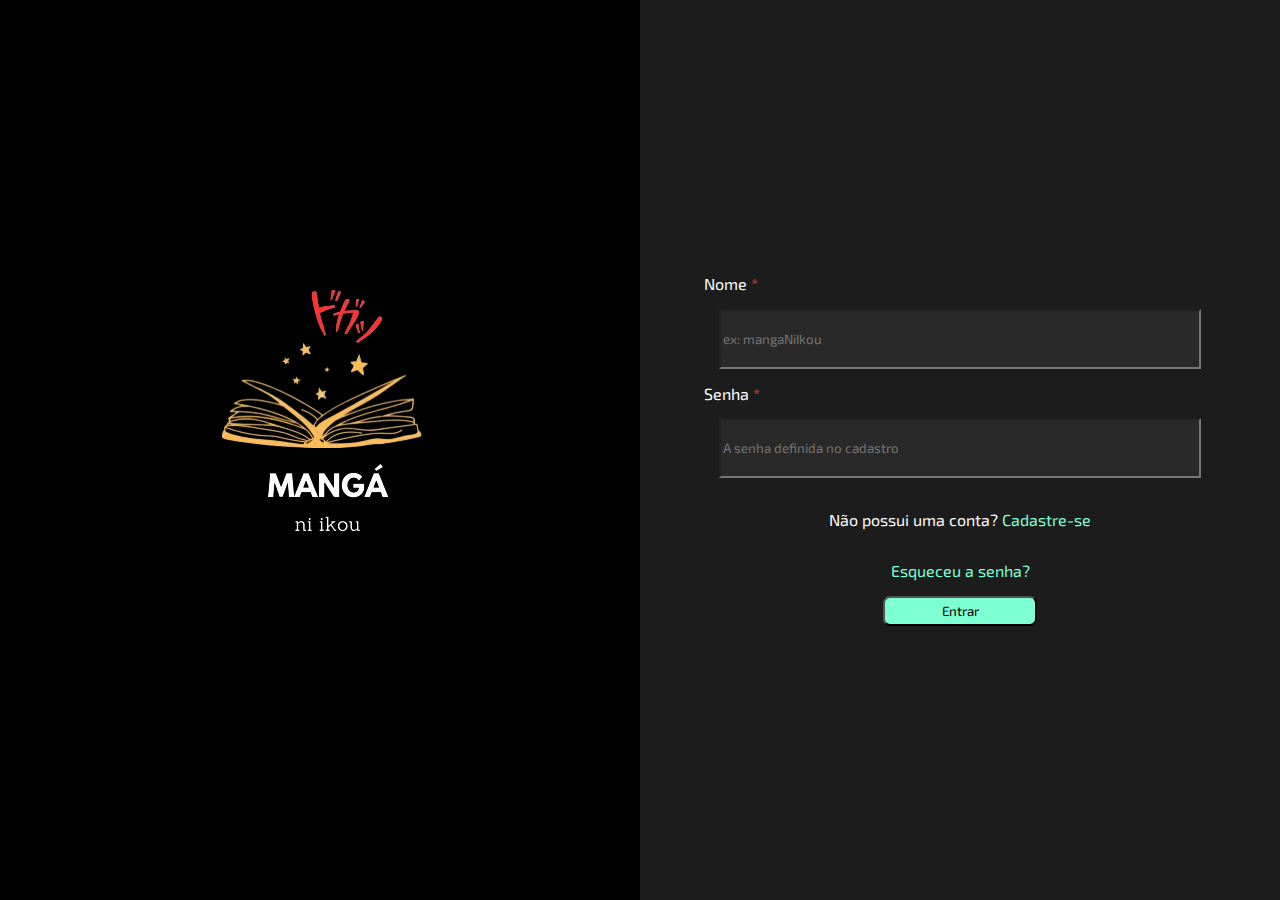
<file: index.html>
<!DOCTYPE html>
<html lang="pt-br">

<head>
    <meta charset="UTF-8">
    <meta name="viewport" content="width=device-width, initial-scale=1.0">
    <link rel="shortcut icon" href="./imagens/logo-removebg.png" type="image/x-icon">
    <link rel="stylesheet" href="./estilos/main.css">
    <script src="./scripts/validacaoLogin.js" defer></script>
    <title>Ni Ikou - Login</title>
</head>

<body>

    <main id="mainLogin">
        <div id="logoLogin">
            <img src="./imagens/logo-removebg.png" alt="Logo da Página" title="Logo da Página">
        </div>

        <div id="divFormLogin">
            <form action="./paginas/feed.html" id="formLogin">
                <label for="user">Nome <span>*</span></label>
                <input type="text" id="user" name="nomeUser" placeholder="ex: mangaNiIkou">
                <p id="username-helper" class="helper-text">Mensagem de ajuda</p>

                <label for="pswd">Senha <span>*</span></label>
                <input type="password" id="pswd" name="senhaUser" placeholder="A senha definida no cadastro" idautocomplete="current-password">
                <p id="pswd-helper" class="helper-text">Mensagem de ajuda</p>

                <p class="paragrafoLogin">Não possui uma conta? <a href="./paginas/novoUser.html">Cadastre-se</a></p>

                <p class="paragrafoLogin"><a href="./paginas/recuperarSenha.html">Esqueceu a senha?</a></p>

                <button type="button" id="botaoLogin" onclick="validar()">Entrar</button>
            </form>
        </div>
    </main>

</body>

</html>
</file>
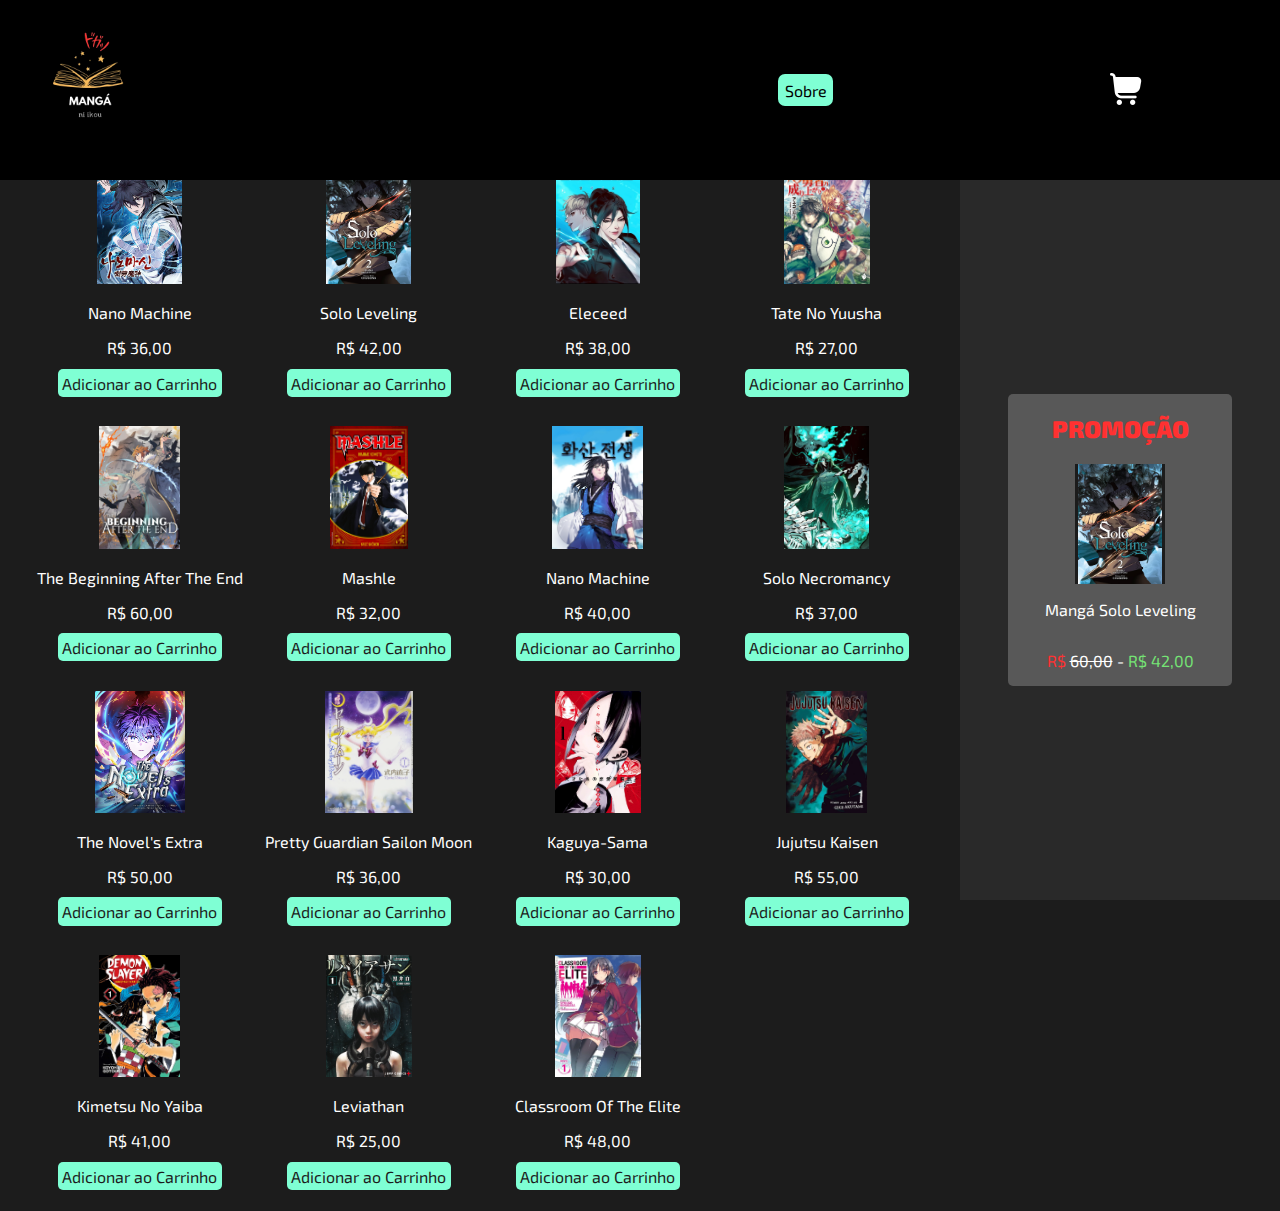
<file: paginas/feed.html>
<!DOCTYPE html>
<html lang="pt-br">

<head>
    <meta charset="UTF-8">
    <meta name="viewport" content="width=device-width, initial-scale=1.0">
    <link rel="shortcut icon" href="../imagens/logo-removebg.png" type="image/x-icon">
    <link rel="stylesheet" href="../estilos/main.css">
    <title>Ni Ikou - Mangás</title>
</head>

<body>

    <header id="cabecalho02">
        <a href="../index.html"><img src="../imagens/logo-removebg.png" alt="Sair" title="Sair" id="logoFeed"></a>

        <div id="navegacao">
            <a href="./sobre.html" class="butaoFeed">Sobre</a>

            <a href="./finalizarCompra.html"><img src="../icons/carrinho-de-compras.png" alt="Carrinho"
                    title="Carrinho"></a>
        </div>
    </header>

    <main id="mainFeed">
        <article id="articleFeed">
           
            <div class="boxManga">
                <div>
                    <a href="./detalhesProdutos/detalheSL.html"><img src="../imagens/capaManga/Nano-Machine.jpg" alt="Detalhes do Produto" title="Detalhes do Produto"  class="capaManga"></a>
                </div>
                <p>Nano Machine</p>
                <p>R$ 36,00</p>
                <a href="./finalizarCompra.html" class="botaoAdicionar">Adicionar ao Carrinho</a>
            </div>
           
            <div class="boxManga">
                <div>
                    <a href="./detalhesProdutos/detalheSL.html"><img src="../imagens/capaManga/solo-leveling.jpg" alt="Detalhes do Produto" title="Detalhes do Produto"  class="capaManga"></a>
                </div>
                <p>Solo Leveling</p>
                <p>R$ 42,00</p>
                <a href="./finalizarCompra.html" class="botaoAdicionar">Adicionar ao Carrinho</a>
            </div>
           
            <div class="boxManga">
                <div>
                    <a href="./detalhesProdutos/detalheSL.html"><img src="../imagens/capaManga/eleceed.jpg" alt="Detalhes do Produto" title="Detalhes do Produto"  class="capaManga"></a>
                </div>
                <p>Eleceed</p>
                <p>R$ 38,00</p>
                <a href="./finalizarCompra.html" class="botaoAdicionar">Adicionar ao Carrinho</a>
            </div>
           
            <div class="boxManga">
                <div>
                    <a href="./detalhesProdutos/detalheSL.html"><img src="../imagens/capaManga/Tate_no_Yuusha.png" alt="Detalhes do Produto" title="Detalhes do Produto"  class="capaManga"></a>
                </div>
                <p>Tate No Yuusha</p>
                <p>R$ 27,00</p>
                <a href="./finalizarCompra.html" class="botaoAdicionar">Adicionar ao Carrinho</a>
            </div>
           
            <div class="boxManga">
                <div>
                    <a href="./detalhesProdutos/detalheSL.html"><img src="../imagens/capaManga/The-Beginning-After-The-End.jpg" alt="Detalhes do Produto" title="Detalhes do Produto"  class="capaManga"></a>
                </div>
                <p>The Beginning After The End</p>
                <p>R$ 60,00</p>
                <a href="./finalizarCompra.html" class="botaoAdicionar">Adicionar ao Carrinho</a>
            </div>
           
            <div class="boxManga">
                <div>
                    <a href="./detalhesProdutos/detalheSL.html"><img src="../imagens/capaManga/mashle.jpg" alt="Detalhes do Produto" title="Detalhes do Produto"  class="capaManga"></a>
                </div>
                <p>Mashle</p>
                <p>R$ 32,00</p>
                <a href="./finalizarCompra.html" class="botaoAdicionar">Adicionar ao Carrinho</a>
            </div>
           
            <div class="boxManga">
                <div>
                    <a href="./detalhesProdutos/detalheSL.html"><img src="../imagens/capaManga/volcanic-age-343.jpg" alt="Detalhes do Produto" title="Detalhes do Produto"  class="capaManga"></a>
                </div>
                <p>Nano Machine</p>
                <p>R$ 40,00</p>
                <a href="./finalizarCompra.html" class="botaoAdicionar">Adicionar ao Carrinho</a>
            </div>
           
            <div class="boxManga">
                <div>
                    <a href="./detalhesProdutos/detalheSL.html"><img src="../imagens/capaManga/Solo-Necromancy.jpg" alt="Detalhes do Produto" title="Detalhes do Produto"  class="capaManga"></a>
                </div>
                <p>Solo Necromancy</p>
                <p>R$ 37,00</p>
                <a href="./finalizarCompra.html" class="botaoAdicionar">Adicionar ao Carrinho</a>
            </div>
           
            <div class="boxManga">
                <div>
                    <a href="./detalhesProdutos/detalheSL.html"><img src="../imagens/capaManga/novelextraCover02-12-1.png" alt="Detalhes do Produto" title="Detalhes do Produto"  class="capaManga"></a>
                </div>
                <p>The Novel's Extra</p>
                <p>R$ 50,00</p>
                <a href="./finalizarCompra.html" class="botaoAdicionar">Adicionar ao Carrinho</a>
            </div>
           
            <div class="boxManga">
                <div>
                    <a href="./detalhesProdutos/detalheSL.html"><img src="../imagens/capaManga/sailon_moon.jpeg" alt="Detalhes do Produto" title="Detalhes do Produto"  class="capaManga"></a>
                </div>
                <p>Pretty Guardian Sailon Moon</p>
                <p>R$ 36,00</p>
                <a href="./finalizarCompra.html" class="botaoAdicionar">Adicionar ao Carrinho</a>
            </div>
           
            <div class="boxManga">
                <div>
                    <a href="./detalhesProdutos/detalheSL.html"><img src="../imagens/capaManga/kaguya.jpg" alt="Detalhes do Produto" title="Detalhes do Produto"  class="capaManga"></a>
                </div>
                <p>Kaguya-Sama</p>
                <p>R$ 30,00</p>
                <a href="./finalizarCompra.html" class="botaoAdicionar">Adicionar ao Carrinho</a>
            </div>
           
            <div class="boxManga">
                <div>
                    <a href="./detalhesProdutos/detalheSL.html"><img src="../imagens/capaManga/jujutsu-kaisen-24477.jpg" alt="Detalhes do Produto" title="Detalhes do Produto"  class="capaManga"></a>
                </div>
                <p>Jujutsu Kaisen</p>
                <p>R$ 55,00</p>
                <a href="./finalizarCompra.html" class="botaoAdicionar">Adicionar ao Carrinho</a>
            </div>
           
            <div class="boxManga">
                <div>
                    <a href="./detalhesProdutos/detalheSL.html"><img src="../imagens/capaManga/kimetsu.jpg" alt="Detalhes do Produto" title="Detalhes do Produto"  class="capaManga"></a>
                </div>
                <p>Kimetsu No Yaiba</p>
                <p>R$ 41,00</p>
                <a href="./finalizarCompra.html" class="botaoAdicionar">Adicionar ao Carrinho</a>
            </div>
           
            <div class="boxManga">
                <div>
                    <a href="./detalhesProdutos/detalheSL.html"><img src="../imagens/capaManga/leviathan.jpg" alt="Detalhes do Produto" title="Detalhes do Produto"  class="capaManga"></a>
                </div>
                <p>Leviathan</p>
                <p>R$ 25,00</p>
                <a href="./finalizarCompra.html" class="botaoAdicionar">Adicionar ao Carrinho</a>
            </div>
           
            <div class="boxManga">
                <div>
                    <a href="./detalhesProdutos/detalheSL.html"><img src="../imagens/capaManga/classroom-of-the-elite.jpeg" alt="Detalhes do Produto" title="Detalhes do Produto"  class="capaManga"></a>
                </div>
                <p>Classroom Of The Elite</p>
                <p>R$ 48,00</p>
                <a href="./finalizarCompra.html" class="botaoAdicionar">Adicionar ao Carrinho</a>
            </div>
        </article>

        <aside id="asideFeed">
            <div class="promocao">
                <a href="./detalhesProdutos/detalheSL.html" class="promocaotitulo">
                    <h2 id="tituloPromocaoH2"><b><span>PROMOÇÃO</span></b></h2>
                </a>
                <img src="../imagens/capaManga/solo-leveling.jpg" alt="Produto em promoção" title="Produto em promoção"
                    class="capaManga">
                <p>Mangá Solo Leveling</p>
                <p><span>R$ <s>60,00</s></span> - <span class="verdeSpan">R$ 42,00</span></p>

            </div>
        </aside>
    </main>

    <footer>

    </footer>

</body>

</html>
</file>
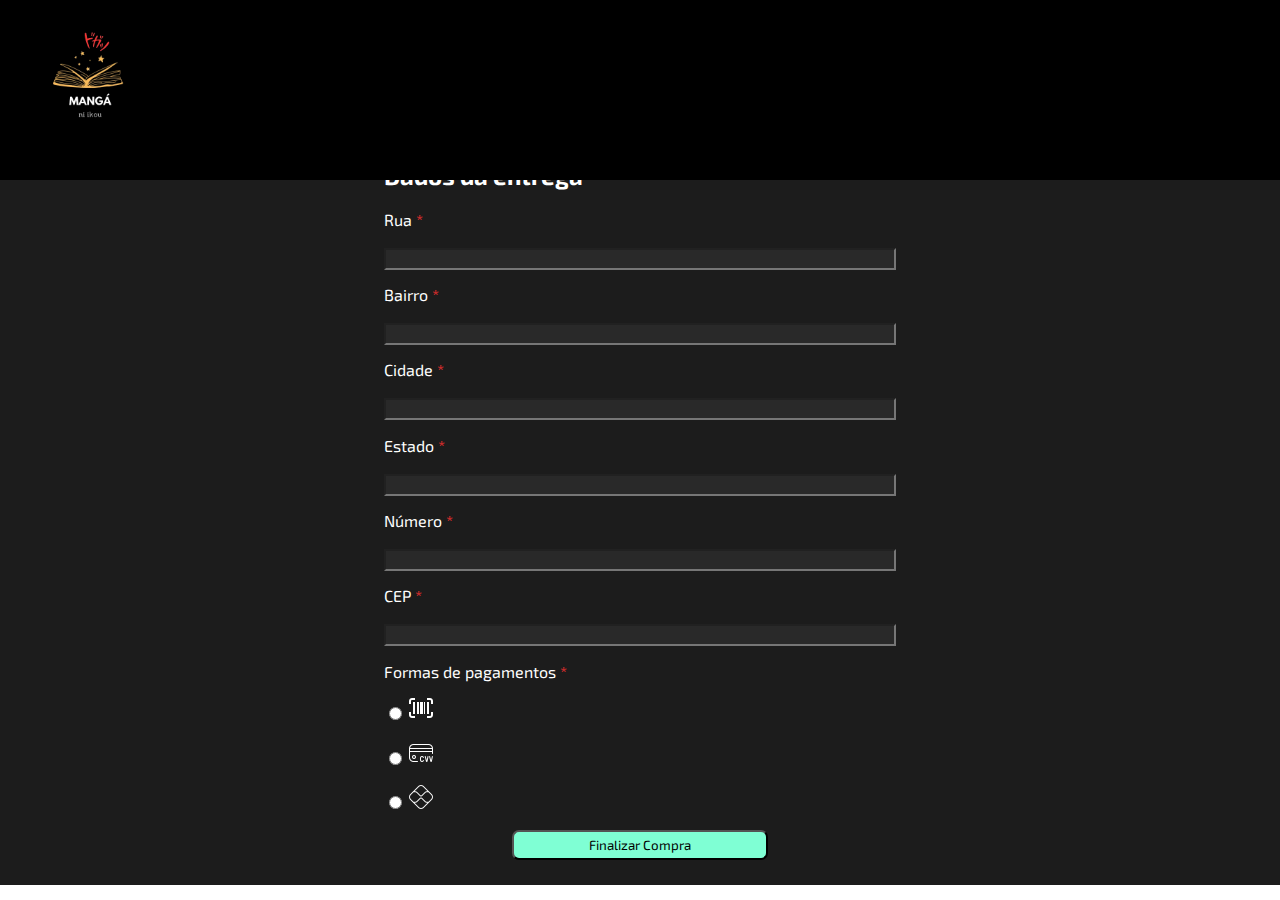
<file: paginas/finalizarCompra.html>
<!DOCTYPE html>
<html lang="pt-br">

<head>
    <meta charset="UTF-8">
    <meta name="viewport" content="width=device-width, initial-scale=1.0">
    <link rel="shortcut icon" href="../imagens/logo-removebg.png" type="image/x-icon">
    <link rel="stylesheet" href="../estilos/main.css">
    <script src="../scripts/validacaoCompras.js" defer></script>
    <title>Finalize sua compra</title>
</head>

<body>

    <header class="cabecalho03">
        <a href="./feed.html"><img src="../imagens/logo-removebg.png" alt="Voltar para o feed"
                title="Voltar para o feed"></a>
    </header>

    <main id="mainCompra">
            <form action="feed.html"  id="formDadosEntrega">
                <h2>Dados da entrega</h2>

                <label for="adrss">Rua <span>*</span></label><br>
                <input type="text" name="address" id="adrss">
    
                <label for="brr">Bairro <span>*</span></label><br>
                <input type="text" name="bairro" id="brr">

                <label for="cidade">Cidade <span>*</span></label><br>
                <input type="text" name="city" id="cidade">

                <label for="estado">Estado <span>*</span></label><br>
                <input type="text" name="state" id="estado">

                <label for="num">Número <span>*</span></label><br>
                <input type="text" name="numero" id="num">

                <label for="cep">CEP <span>*</span></label><br>
                <input type="text" name="CEP" id="cep">

                <label id="formasPag">Formas de pagamentos <span>*</span></label>
                <div id="boleto">
                    <input type="radio" name="formaPagamentoOpcao" id="boleto2">
                    <img src="../icons/boleto.png" alt="">
                </div>

                <div id="cartao">
                    <input type="radio" name="formaPagamentoOpcao" id="cartao2">
                    <img src="../icons/cartao-cvv.png" alt="">
                </div>

                <div id="pix">
                    <input type="radio" name="formaPagamentoOpcao" id="pix2">
                    <img src="../icons/pix.png" alt="">
                </div> 

                <button type="submit" id="botaoCompra" onclick="validar()">
                    Finalizar Compra
                </button>
            </form>
    </main>
</body>

</html>
</file>
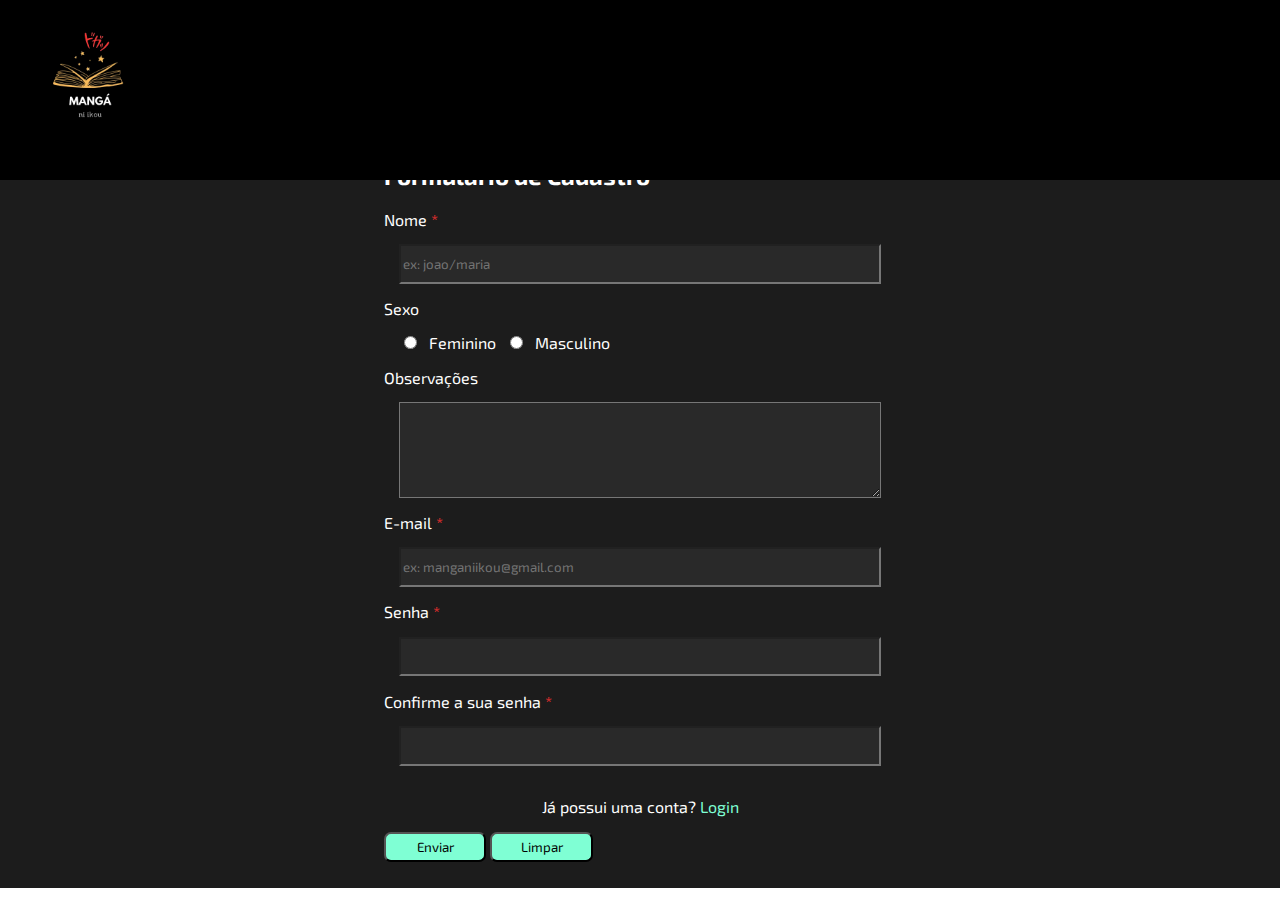
<file: paginas/novoUser.html>
<!DOCTYPE html>
<html lang="pt-br">

<head>
    <meta charset="UTF-8">
    <meta name="viewport" content="width=device-width, initial-scale=1.0">
    <link rel="shortcut icon" href="../imagens/logo-removebg.png" type="image/x-icon">
    <link rel="stylesheet" href="../estilos/main.css">
    <script src="../scripts/validacaoCadastro.js" defer></script>
    <title>Cadastre-se</title>
</head>

<body>

    <header class="cabecalho01">
        <a href="../index.html"><img src="../imagens/logo-removebg.png" alt="Voltar para o login" title="Voltar para o login"></a>
    </header>

    <main id="mainCadastro">
        <form action="" id="formCadastro">
            <h2>Formulário de Cadastro</h2>
            
            <label for="txtName">Nome <span>*</span> </label>
            <input type="text" id="txtName" placeholder="ex: joao/maria" class="inputCadastro">
            
            <label>Sexo</label>
            <div id="radioCadastro">
                <input type="radio" id="F" name="sex" value="fmnn">
                <label for="F" class="radioCadastro">Feminino</label>
                <input type="radio" id="M" name="sex" value="mcln">
                <label for="M" class="radioCadastro">Masculino</label>
            </div>
            
            <label for="txtObs">Observações </label>
            <textarea name="OBSERVACOES" id="txtObs" cols="50" rows="10" class="obsCadastro"></textarea>
            
            <label id="txtEmail">E-mail <span>*</span></label>
            <input type="email" id="txtEmail" pattern=".+@beststartupever\.com" placeholder="ex: manganiikou@gmail.com" class="inputCadastro">
            
            <label for="txtSenha">Senha <span>*</span></label>
            <input type="password" id="txtSenha" autocomplete="new-password" pattern="[0-9a-fA-F]{4,8}" class="inputCadastro">
            
            <label for="txtSenhaConf">Confirme a sua senha <span>*</span></label>
            <input type="password" id="txtSenhaConf" autocomplete="new-password" pattern="[0-9a-fA-F]{4,8}" class="inputCadastro">

           <p class="paragrafoLogin">Já possui uma conta? <a href="../index.html">Login</a></p>

           <div>
            <button type="submit" class="botaoCadastro" onclick="validar()"> <!-- centralizar este krlh -->
                Enviar
            </button>
            <button type="reset" class="botaoCadastro">Limpar</button>
           </div>
        </form>
    </main>
</body>

</html>
</file>
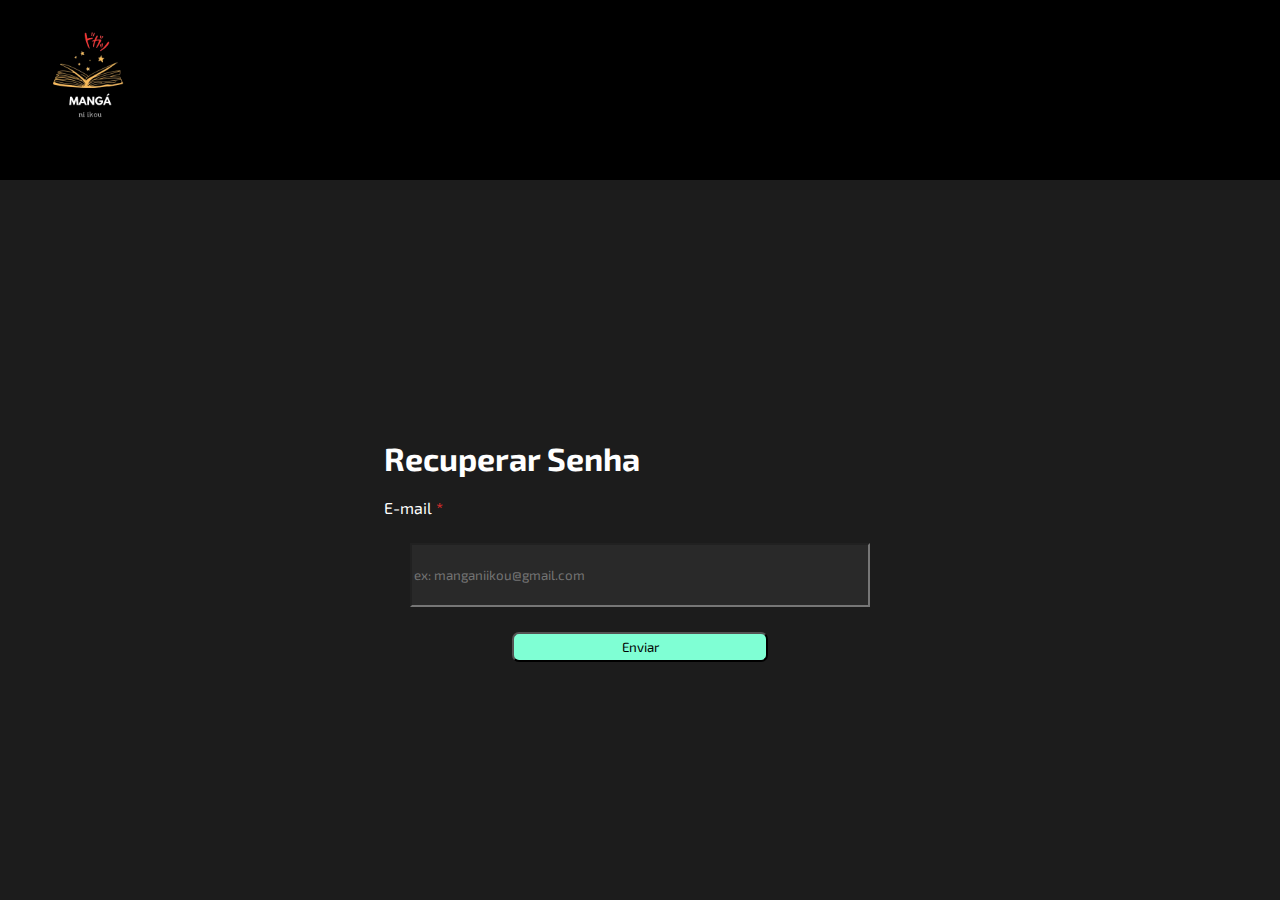
<file: paginas/recuperarSenha.html>
<!DOCTYPE html>
<html lang="pt-br">

<head>
    <meta charset="UTF-8">
    <meta name="viewport" content="width=device-width, initial-scale=1.0">
    <link rel="shortcut icon" href="../imagens/logo-removebg.png" type="image/x-icon">
    <link rel="stylesheet" href="../estilos/main.css">
    <script src="../scripts/validacaoRecuperaSenha.js" defer></script>
    <title>Recupere sua Senha</title>
</head>

<body>

    <header class="cabecalho01">
        <a href="../index.html"><img src="../imagens/logo-removebg.png" alt="Voltar para o login" title="Voltar para o login"></a>
    </header>
    
    <main id="mainRecuperaSenha">
        <form action="" id="formRecuperaSenha">
            <h1>Recuperar Senha</h1>

            <label for="txtEmail">E-mail <span>*</span></label>
            <input type="email" name="email" id="txtEmail" placeholder="ex: manganiikou@gmail.com">
            <p id="email-helper" class="helper-text">Mensagem de ajuda</p>

            <button type="submit" id="botaoRecuperaSenha" onclick="validar()">
                Enviar
            </button>
        </form>
    </main>

</body>

</html>
</file>
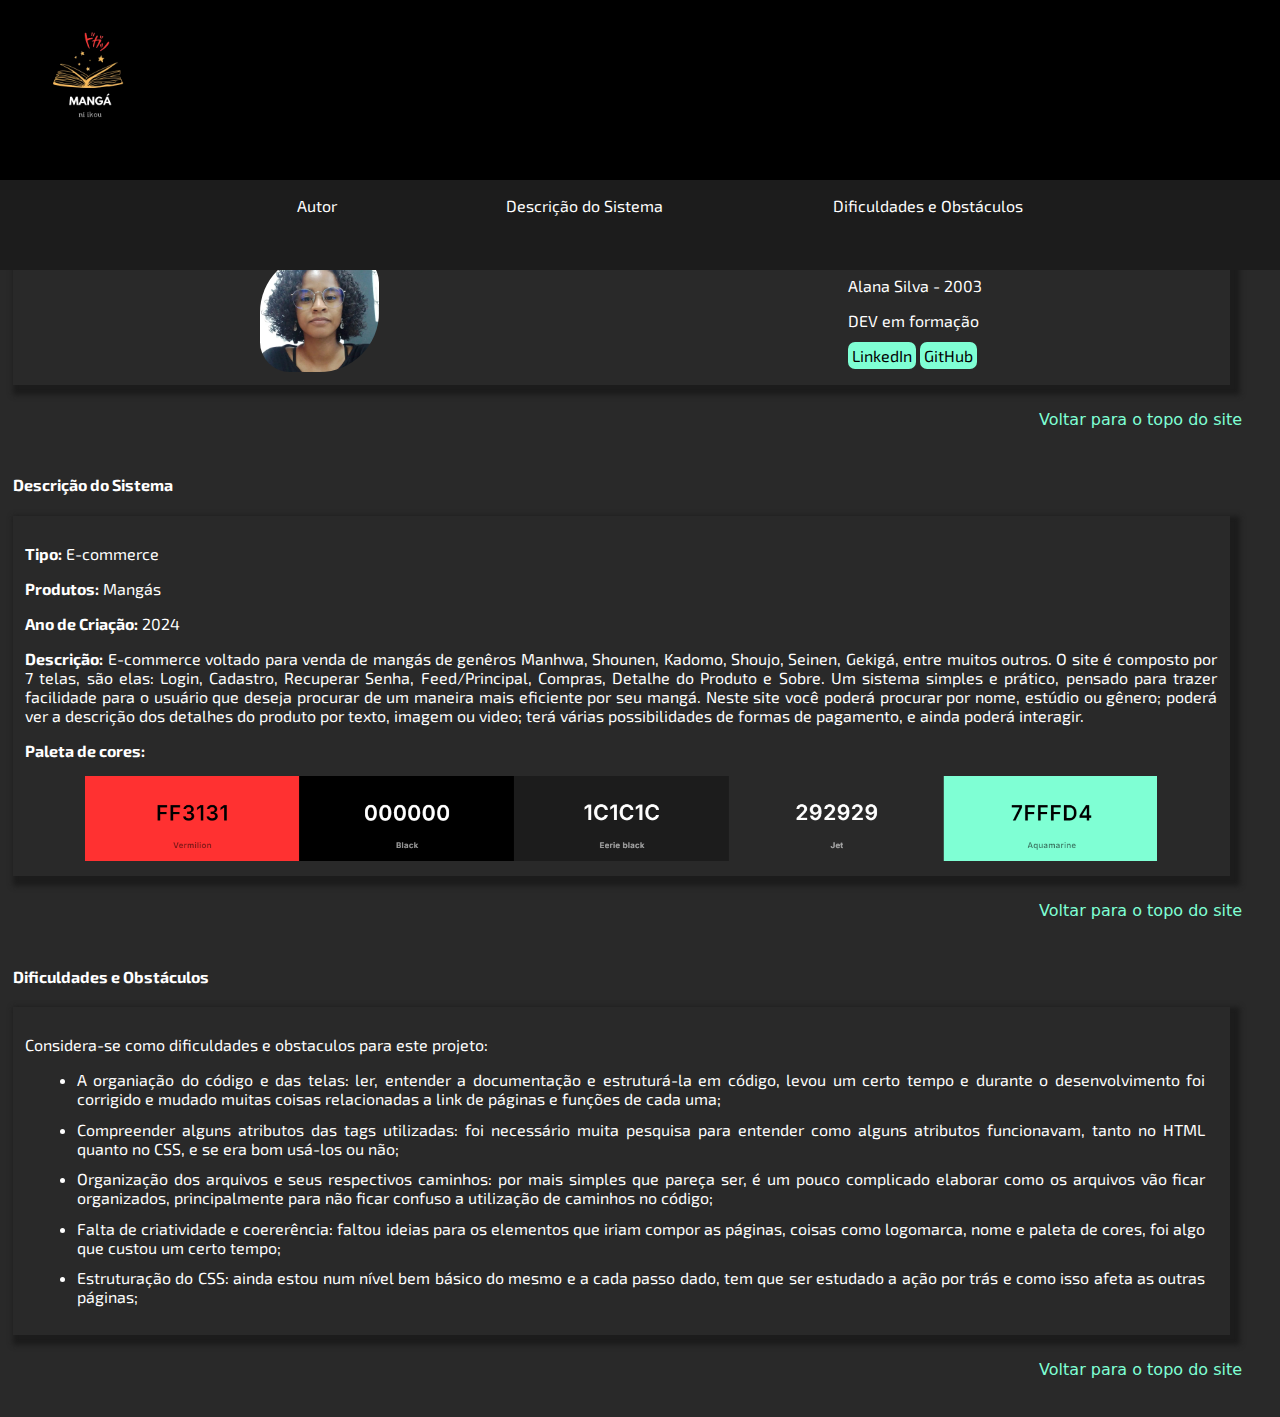
<file: paginas/sobre.html>
<!DOCTYPE html>
<html lang="pt-br">

<head>
    <meta charset="UTF-8">
    <meta name="viewport" content="width=device-width, initial-scale=1.0">
    <link rel="shortcut icon" href="../imagens/logo-removebg.png" type="image/x-icon">
    <link rel="stylesheet" href="../estilos/main.css">
    <title>Sobre</title>
</head>

<body>
    <header class="cabecalho03">
        <a href="./feed.html"><img src="../imagens/logo-removebg.png" alt="Voltar para o feed"
                title="Voltar para o feed"></a>
    </header>

    <nav id="navSobre">
        <ul id="topo">
            <li><a href="#autor">Autor</a></li>
            <li><a href="#sistema">Descrição do Sistema</a></li>
            <li><a href="#difEObst">Dificuldades e Obstáculos</a></li>
        </ul>
    </nav>

    <main id="mainSobre">
        <h4 id="autor" class="left">Autor</h4>

        <div id="autorSite">
            <img src="../imagens/autor.jpeg" alt="Autor do site" title="Autor do site" id="autorFt">
            <div>
                <p>Alana Silva - 2003</p>
                <p>DEV em formação</p>
                <a href="https://www.linkedin.com/in/alana-silva-46b253213/" class="butaoSobre">LinkedIn</a>
                <a href="https://github.com/alana0vit" class="butaoSobre">GitHub</a>
            </div>
        </div>

         <a href="#autor" class="topoSobre">Voltar para o topo do site</a>

        <h4 id="sistema">Descrição do Sistema</h4>

        <div id="sistemaDescricao">
            <p><b>Tipo:</b> E-commerce</p>
            <p><b>Produtos:</b> Mangás</p>
            <p><b>Ano de Criação:</b> 2024</p>
            <p><b>Descrição:</b> E-commerce voltado para venda de mangás de genêros Manhwa, Shounen, Kadomo, Shoujo, Seinen, Gekigá, entre muitos outros. O site é composto por 7 telas, são elas: Login, Cadastro, Recuperar Senha, Feed/Principal, Compras, Detalhe do Produto e Sobre. Um sistema simples e prático, pensado para trazer facilidade para o usuário que deseja procurar de um maneira mais eficiente por seu mangá. Neste site você poderá procurar por nome, estúdio ou gênero; poderá ver a descrição dos detalhes do produto por texto, imagem ou video; terá várias possibilidades de formas de pagamento, e ainda poderá interagir.</p>
            <p><b>Paleta de cores:</b></p>
            <div class="center"><img src="../imagens/paleta.png" alt="Paleta do site" title="Paleta do site" id="paleta"></div>
            
        </div>

        <a href="#autor" class="topoSobre">Voltar para o topo do site</a>

        <h4 id="difEObst">Dificuldades e Obstáculos</h4>

        <div id="dificudadeObstaculo">
            <p>Considera-se como dificuldades e obstaculos para este projeto:</p>
            <ul>
                <li>A organiação do código e das telas: ler, entender a documentação e estruturá-la em código, levou um certo tempo e durante o desenvolvimento foi corrigido e mudado muitas coisas relacionadas a link de páginas e funções de cada uma;</li>
                <li>Compreender alguns atributos das tags utilizadas: foi necessário muita pesquisa para entender como alguns atributos funcionavam, tanto no HTML quanto no CSS, e se era bom usá-los ou não;</li>
                <li>Organização dos arquivos e seus respectivos caminhos: por mais simples que pareça ser, é um pouco complicado elaborar como os arquivos vão ficar organizados, principalmente para não ficar confuso a utilização de caminhos no código;</li>
                <li>Falta de criatividade e coererência: faltou ideias para os elementos que iriam compor as páginas, coisas como logomarca, nome e paleta de cores, foi algo que custou um certo tempo;</li>
                <li>Estruturação do CSS: ainda estou num nível bem básico do mesmo e a cada passo dado, tem que ser estudado a ação por trás e como isso afeta as outras páginas;</li>
            </ul>
        </div>

        <a href="#autor" class="topoSobre">Voltar para o topo do site</a>
    </main>
</body>

</html>
</file>
<file: estilos/main.css>
/* Fonte Baixada para o Site */
@font-face {
    font-family: 'fonteDoSite';
    src: url(../fontes/Exo_2/Exo2-VariableFont_wght.ttf);
}

/* Fonte Importada para o Site */
@import url('https://fonts.googleapis.com/css2?family=Fascinate+Inline&display=swap');

/* Seletor universal */
* {
    color: #fff;
    font-family: fonteDoSite;
}

/* CSS aplicado sobre Tags */

body{
    margin: 0;
}

main{
    background-color: #1c1c1c;
}

span{
    color: #ff3131;
}

input, button{
    color: #1c1c1c;
}

input.error {
    border: solid 2px #992020;
    background-color: #CCBBBB;
    color: #662020;
  }
  
  input.correct {
    background-color: #BBCCBB;
    border: solid 2px #206620;
    color: #206620;
  }

/* CSS aplicado sobre IDs */

#mainLogin{
    position: absolute;
    top: 0;
    bottom: 0;
    right: 0;
    left: 0;
    display: flex;
}

#mainLogin div{
    width: 50%;
}

#logoLogin{
    background-color: #000;
    display: flex;
    justify-content: center;
    align-items: center;
}

#divFormLogin{
    display: flex;
    justify-content: center;
    align-items: center;
}

#formLogin{
    display: flex;
    flex-flow: column;
    justify-content: center;
    width: 80%;
    height: 60%;
}

#formLogin input{
    background-color: #292929;
    color: #fff;
    margin: 3%;
    height: 10%;
}

#botaoLogin{
    background-color: #7fffd4;
    color: #000;
    padding: 1%;
    border-radius: 7px;
    cursor: pointer;
    width: 30%;
    align-self: center;
}

#mainRecuperaSenha{
    position: absolute;
    bottom: 0;
    right: 0;
    left: 0;
    height: 80%;
    display: flex;
    justify-content: center;
    align-items: center;
}

#formRecuperaSenha{
    display: flex;
    flex-flow: column;
    justify-content: center;
    width: 40%;
    height: 80%;
}

#formRecuperaSenha input{
    background-color: #292929;
    color: #fff;
    margin: 5%;
    height: 10%;
}

#botaoRecuperaSenha{
    background-color: #7fffd4;
    color: #000;
    padding: 1%;
    border-radius: 7px;
    cursor: pointer;
    width: 50%;
    align-self: center;
}

#mainCadastro{
    margin-top: 9%;
    width: 100%;
    display: flex;
    justify-content: center;
}

#formCadastro{
    display: flex;
    flex-flow: column;
    /* justify-content: center; */
    width: 40%;
    padding: 2%;
}

#cabecalho02{
    position: fixed;
    top: 0;
    right: 0;
    left: 0;
    height: 20%;
    background-color: #000;
    display: flex;
    align-items: center;
    justify-content: space-between;
}

#cabecalho02 div{
    width: 50%;
}

#logoFeed{
    width: 35%;
}

#navegacao{
    display: flex;
    justify-content: space-around;
    align-items: center;
}

#mainFeed{
    margin-top: 8%;
    right: 0;
    left: 0;
    padding: 1%;
    display: flex;
    justify-content: center;
}

#articleFeed{
    /* position: absolute; */
    margin-left: 0;
    margin-right: 25%;
    padding: 1%;
    width: 75%;
    display: grid;
    grid-template-columns: repeat(auto-fill, minmax(200px, 1fr));
}

#asideFeed{
    position: fixed;
    right: 0;
    top: 20%;
    bottom: 0;
    /* height: 100%; */
    width: 25%;
    display: flex;
    justify-content: center;
    align-items: center;
    background-color: #292929;
}

#asideFeed div{
    width: 70%;
    border-radius: 5px;
    background-color: #ffffff38;
    display: flex;
    justify-content: center;
    align-items: center;
    flex-flow: column;
}

#tituloPromocaoH2{
    font-family: "Fascinate Inline", system-ui;
}

#mainCompra{
    margin-top: 9%;
    width: 100%;
    display: flex;
    justify-content: center;
}

#formDadosEntrega{
    padding: 2%;
    display: flex;
    flex-flow: column;
    /* justify-content: center; */
    width: 40%;
}

#formDadosEntrega input{
    background-color: #292929;
    color: #fff;
    margin-bottom: 3%;
}

#boleto, #pix, #cartao{
    margin-bottom: 1%;
}

#formasPag{
    margin-bottom: 3%;
}

#botaoCompra{
    background-color: #7fffd4;
    color: #000;
    padding: 1%;
    border-radius: 7px;
    cursor: pointer;
    width: 50%;
    align-self: center;
}

#radioCadastro{
    margin: 3%;
}

#navSobre{
    position: absolute;
    height: 10%;
    top: 20%;
    width: 100%;
    background-color: #1c1c1c;
    display: flex;
    justify-content: center;
    position: fixed;
}

#navSobre ul{
    width: 70%;
    display: flex;
    justify-content: space-around;
}

#navSobre ul li{
    list-style-type: none;
}

#navSobre ul li a{
    text-decoration: none;
}

#mainSobre{
    background-color: #292929;
    padding: 1%;
    margin-top: 13%;
    left: 0;
    right: 0;
    display: flex;
    flex-flow: column;
    justify-content: center;
}

#autorFt{
    width: 10%;
    border-radius: 50% 25% 50% 25%;
}

#autorSite{
    display: flex;
    justify-content: space-around;
    align-items: center;
    box-shadow: 5px 5px 5px 5px #1c1c1c;
    padding: 1%;
    width: 95%;
}

#autorSite div a{
    text-decoration: none;
}

#sistemaDescricao{
    box-shadow: 5px 5px 5px 5px #1c1c1c;
    padding: 1%;
    width: 95%;
    text-align: justify;
}

#paleta{
    width: 90%;
}

#dificudadeObstaculo{
    box-shadow: 5px 5px 5px 5px #1c1c1c;
    padding: 1%;
    width: 95%;
    text-align: justify;
}

#dificudadeObstaculo ul li{
    margin: 1%;
}

#fundoBranco{
    background-color: #fff;
    color: #000;
    padding: 2%;
    border-radius: 5px;
}

#postDetalhes{
    width: 47%;
    display: flex;
    justify-content: center;
    align-items: center;
}

#postDetalhes video{
    width: 80%;
}

#descricaoDetalhes{
    width: 47%;
    text-align: justify;
    display: flex;
    flex-flow: column;
    padding: 1%;
}

/* CSS aplicado sobre Classes */

.cabecalho01{
    position: fixed;
    right: 0;
    left: 0;
    height: 20%;
    background-color: #000;
    display: flex;
    align-items: center;
    top: 0;
}

.cabecalho01 img{
    width: 35%;
}

.boxManga{
    margin-top: 15%;
    text-align: center;
}

.capaManga{
    background-color: #1c1c1c;
    background-position: center;
    background-size: cover;
    width: 40%;
    height: 60%;
    aspect-ratio: 3/4;
    object-fit: contain;
}

.cabecalho03{
    position: fixed;
    width: 100%;
    height: 20%;
    background-color: #000;
    display: flex;
    align-items: center;
    top: 0;
}

.cabecalho03 img{
    width: 35%;
}

.left{
    text-align: left;
}

.center{
    text-align: center;
}

.topoSobre{
    text-align: right;
    margin: 2%;
    text-decoration: none;
    color: #7fffd4;
    font-family: "Fascinate Inline", system-ui;
}

.butaoSobre{
    background-color: #7fffd4;
    color: #000;
    padding: 3%;
    border-radius: 7px;
}

.butaoFeed{
    background-color: #7fffd4;
    color: #000;
    padding: 1%;
    border-radius: 7px;
    text-decoration: none;
}

.promocaotitulo{
    cursor: pointer;
    text-decoration: none;
}

.promocao:hover{
    box-shadow: 5px 5px 5px 10px #fff;
    opacity: .5;
}

.verdeSpan{
    color: rgb(117, 228, 117);
}

.paragrafoLogin{
    text-align: center;
}

.paragrafoLogin a{
    text-decoration: none;
    color: #7fffd4;
}

.botaoCadastro{
    background-color: #7fffd4;
    color: #000;
    padding: 1%;
    border-radius: 7px;
    cursor: pointer;
    width: 20%;
}

.inputCadastro{
    background-color: #292929;
    color: #fff;
    margin: 3%;
    height: 15%;
}

.obsCadastro{
    background-color: #292929;
    color: #fff;
    margin: 3%;
    height: 40%;
}

.radioCadastro{
    color: #fff;
    margin: 1%;
    height: 40%;
}

.mainDetalhes{
    display: flex;
    justify-content: center;
    align-items: center;
    margin-top: 9%;
    width: 100%;
    position: absolute;
    height: 80%;
}

.centerProdutos{
    display: flex;
    flex-flow: column;
    align-items: center;
}

.posicaoImgProduto{
margin-left: 41%;
}

.botaoAdicionar{
    text-decoration: none;
    background-color: #7fffd4;
    border-radius: 5px;
    padding: 2%;
    color: #1c1c1c;
    text-align: center;
    /* margin-top: 10%; */
}

.helper-text {
    display: none;
    font-size: .8rem;
    color: darkred;
  }

.required-popup::after {
  content: "*Campo obrigatório";
  position: absolute;
  top: 0;
  right: 0;
  color: #DFDFDF;
  font-size: .65rem;
  padding: .2rem .3rem;
  width: auto;
  display: block;
  background-color: #202020;
}

.visible {
  display: block;
}

/* .viseble{
    display: none;
} */
</file>
